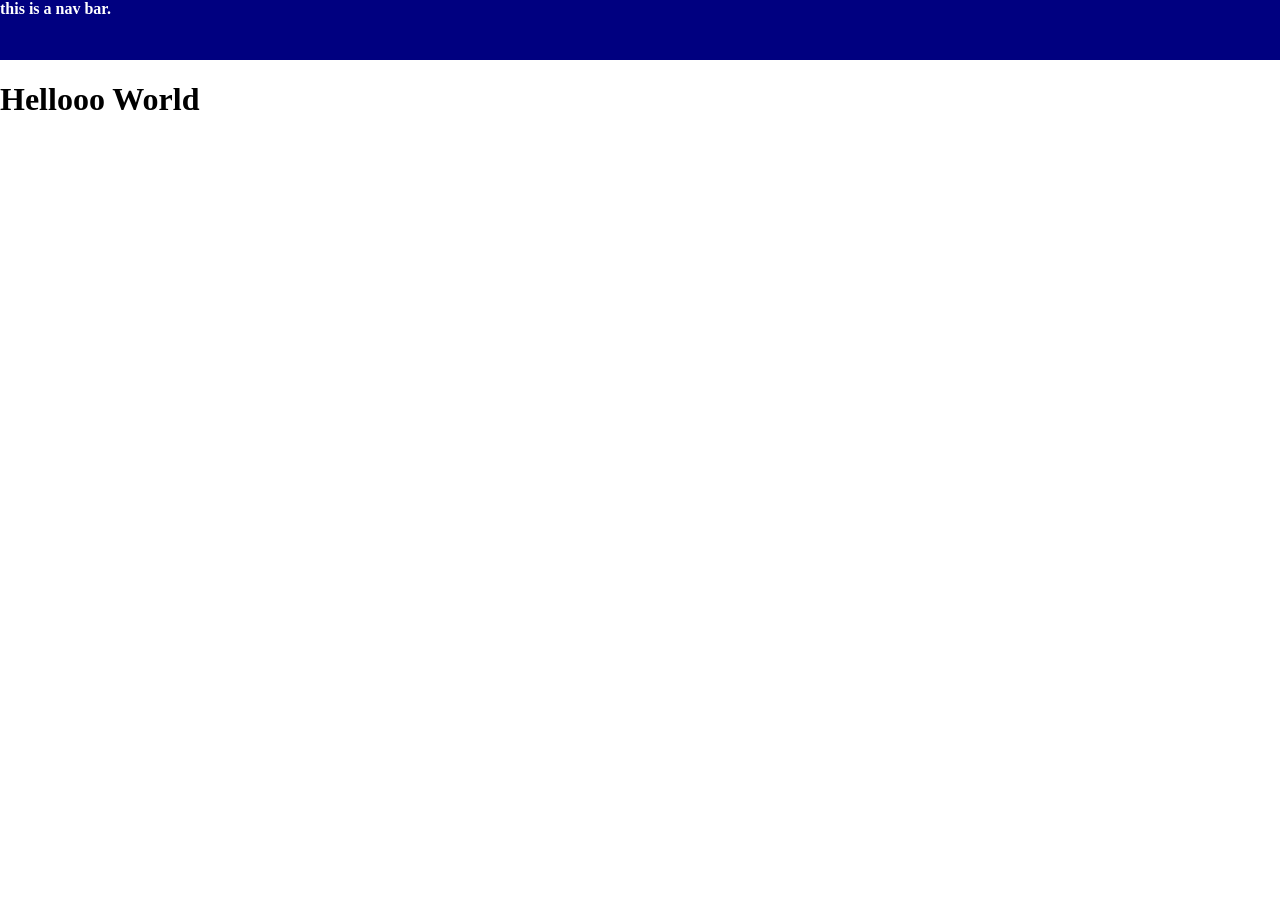
<file: index.html>
<!DOCTYPE html>
<html lang="en">
<head>
    <meta charset="UTF-8">
    <meta http-equiv="X-UA-Compatible" content="IE=edge">
    <meta name="viewport" content="width=device-width, initial-scale=1.0">
    <title>Document</title>
    <link rel="stylesheet" href="styles.css">
</head>
<body>
    <nav>
        <h4>this is a nav bar.</h4>
    </nav>
    <h1>Hellooo World</h1>
    <script src="index.js">
        //comment
        //src="index.js"
    </script>
</body>
</html>
</file>
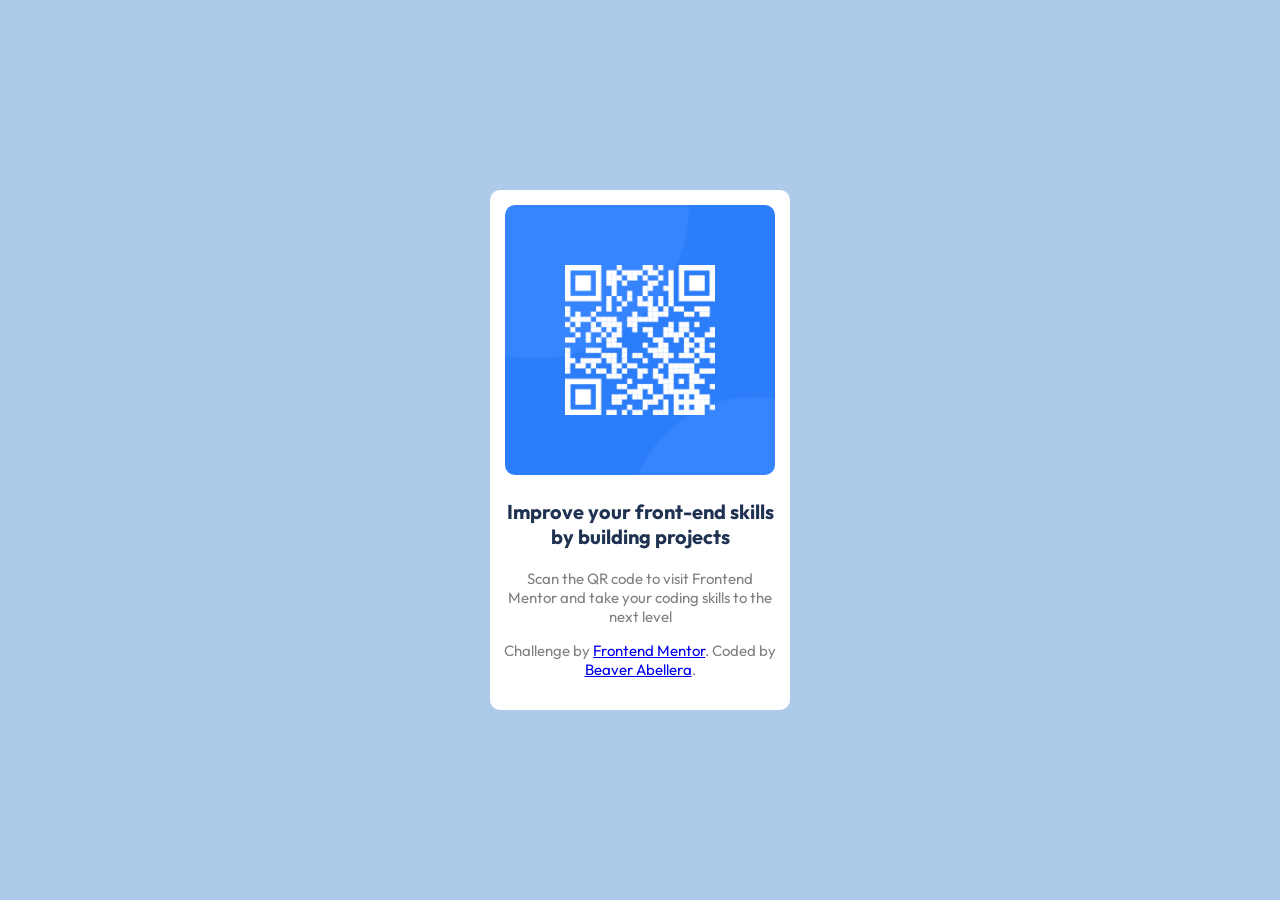
<file: qr-code-component-main/Beaver-QRDesign/index.html>
<!DOCTYPE html>
<html lang="en">
<head>
  <meta charset="UTF-8">
  <meta name="viewport" content="width=device-width, initial-scale=1.0"> <!-- displays site properly based on user's device -->

  <link rel="icon" type="image/png" sizes="32x32" href="./images/favicon-32x32.png">
  <link rel="stylesheet" type="text/css" href="styles.css" />
  <link href="https://fonts.googleapis.com/css2?family=Outfit:wght@400;700&display=swap" rel="stylesheet">
  <title>Frontend Mentor | QR code component</title>


</head>
<body>
    <div class="main">
     <img src="image-qr-code copy.png" alt="qr">
  
     <p class="text1"\>Improve your front-end skills by building projects</p>
     <p class="text2">Scan the QR code to visit Frontend Mentor and take your coding skills to the next level</p>

     <div class="attribution">
        Challenge by <a href="https://www.frontendmentor.io?ref=challenge" target="_blank">Frontend Mentor</a>. 
        Coded by <a href="#">Beaver Abellera</a>.
     </div>
   </div>

</body>
</html>
</file>
<file: styles.css>
h4, body{
    margin: 0px;
}

nav{
    margin: ;
    background-color: navy;
    height: 60px;
    color: white;
}


h1 {
    color: black;
}
</file>
<file: qr-code-component-main/Beaver-QRDesign/styles.css>
html {
    height: 100%;
    background-color: hsl(212, 59%, 80%);
    display: flex;
    justify-content: center;
    align-items: center;    
}

.main{
    background-color: white;
    border-radius: 10px;

    text-align: center;
    font-family: 'Outfit', sans-serif;
    font-size: 15px;
    color: gray;

    height: 520px;
    width: 300px;

}

.text1{
    color: hsl(218, 44%, 22%);
    font-weight: 700;
    font-size: 20px;
}

.text1, .text2 {
    margin-left: 15px;
    margin-right: 15px;
}

img{
    margin-top: 15px;
    max-width: 90%;
    height: auto;
    border-radius: 10px;
}
</file>
